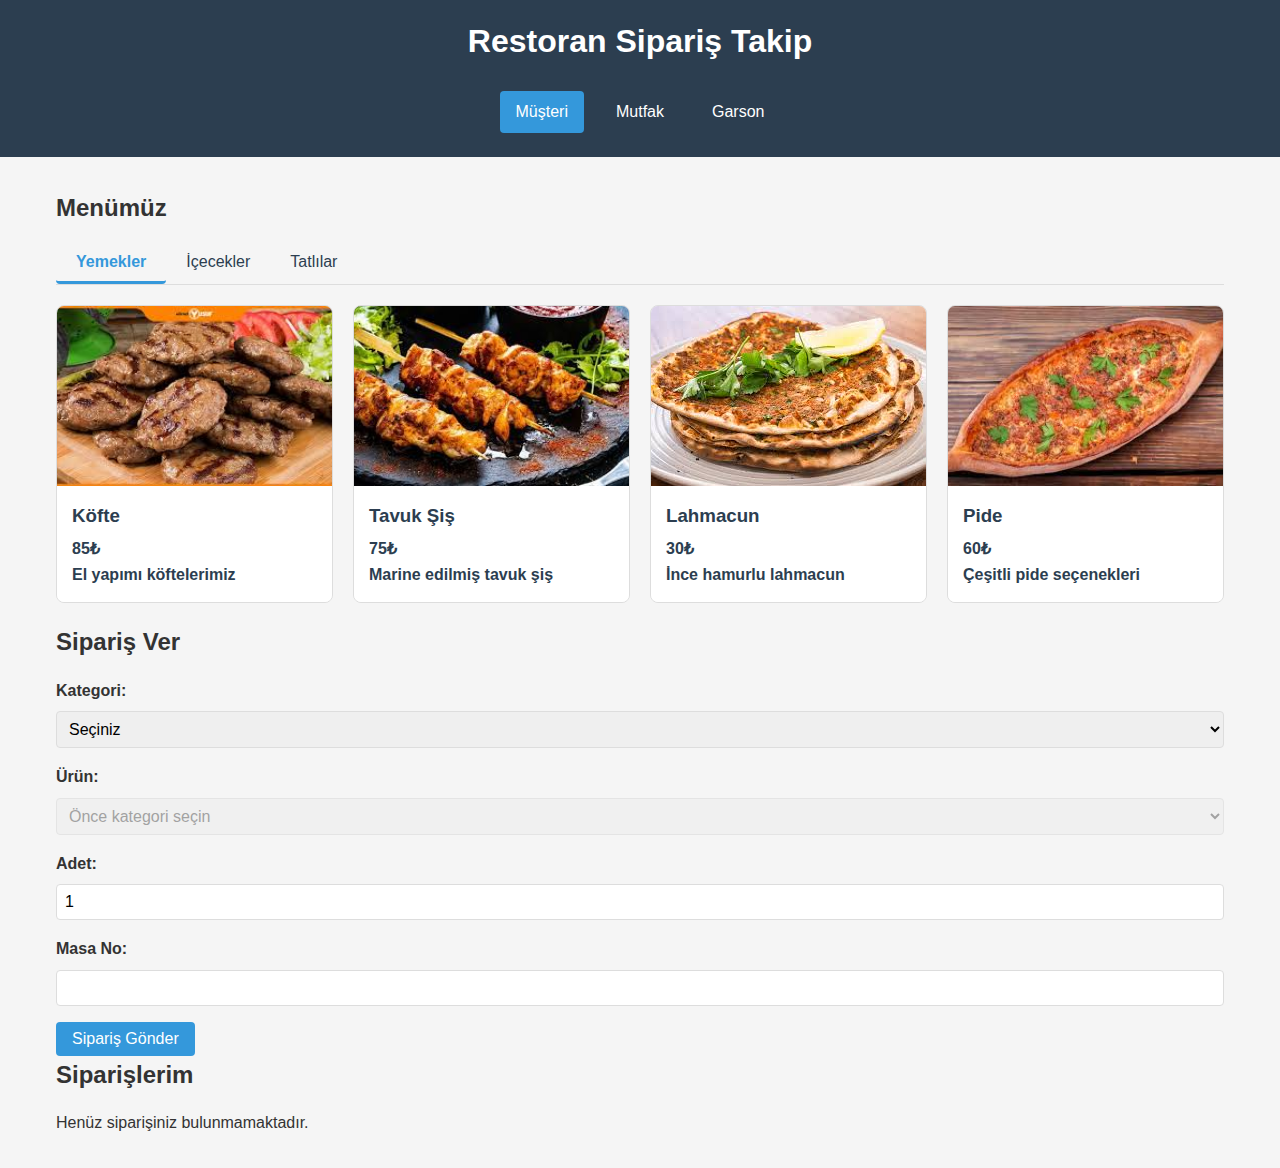
<file: restoran_siparis_sistemi/index.html>
<!DOCTYPE html>
<html lang="tr">
<head>
    <meta charset="UTF-8">
    <meta name="viewport" content="width=device-width, initial-scale=1.0">
    <title>Restoran - Müşteri Paneli</title>
    <link rel="stylesheet" href="style.css">
    <style>
        /* Ek menü stilleri */
        .menu-grid {
            display: grid;
            grid-template-columns: repeat(auto-fill, minmax(250px, 1fr));
            gap: 20px;
            margin: 20px 0;
        }
        
        .menu-item {
            border: 1px solid #ddd;
            border-radius: 8px;
            overflow: hidden;
            transition: transform 0.3s;
            cursor: pointer;
        }
        
        .menu-item:hover {
            transform: translateY(-5px);
            box-shadow: 0 5px 15px rgba(0,0,0,0.1);
        }
        
        .menu-item img {
            width: 100%;
            height: 180px;
            object-fit: cover;
            display: block;
        }
        
        .menu-item-info {
            padding: 15px;
            background: white;
        }
        
        .menu-item h3 {
            margin: 0 0 5px 0;
            color: var(--primary-color);
        }
        
        .menu-item p {
            margin: 0;
            color: var(--dark-color);
            font-weight: bold;
        }
        
        .tab-buttons {
            display: flex;
            margin-bottom: 20px;
            border-bottom: 1px solid #ddd;
        }
        
        .tab-button {
            padding: 10px 20px;
            background: none;
            border: none;
            cursor: pointer;
            font-size: 16px;
            color: var(--dark-color);
            border-bottom: 3px solid transparent;
        }
        
        .tab-button.active {
            border-bottom: 3px solid var(--secondary-color);
            color: var(--secondary-color);
            font-weight: bold;
        }
    </style>
</head>
<body>
    <header>
        <h1>Restoran Sipariş Takip</h1>
        <nav>
            <a href="index.html" class="active">Müşteri</a>
            <a href="mutfak.html">Mutfak</a>
            <a href="garson.html">Garson</a>
        </nav>
    </header>

    <main class="container">
        <section id="menu">
            <h2>Menümüz</h2>
            
            <div class="tab-buttons">
                <button class="tab-button active" data-category="yemekler">Yemekler</button>
                <button class="tab-button" data-category="icecekler">İçecekler</button>
                <button class="tab-button" data-category="tatlilar">Tatlılar</button>
            </div>
            
            <div class="menu-grid" id="menu-items">
                <!-- Menü öğeleri buraya eklenecek -->
            </div>
        </section>

        <section id="siparis-ver">
            <h2>Sipariş Ver</h2>
            <form id="siparis-formu">
                <div class="form-group">
                    <label for="kategori">Kategori:</label>
                    <select id="kategori" required>
                        <option value="">Seçiniz</option>
                        <option value="yemek">Yemek</option>
                        <option value="icecek">İçecek</option>
                        <option value="tatli">Tatlı</option>
                    </select>
                </div>
                
                <div class="form-group">
                    <label for="urun">Ürün:</label>
                    <select id="urun" required disabled>
                        <option value="">Önce kategori seçin</option>
                    </select>
                </div>
                
                <div class="form-group">
                    <label for="adet">Adet:</label>
                    <input type="number" id="adet" min="1" value="1" required>
                </div>
                
                <div class="form-group">
                    <label for="masa">Masa No:</label>
                    <input type="number" id="masa" min="1" max="20" required>
                </div>
                
                <button type="submit">Sipariş Gönder</button>
            </form>
        </section>

        <section id="siparislerim">
            <h2>Siparişlerim</h2>
            <div id="siparis-listesi" class="siparis-listesi">
                <!-- Siparişler buraya eklenecek -->
            </div>
        </section>
    </main>

    <script src="upp.js"></script>
    <script src="customer.js"></script>
    
    <script>
        // Menü verileri ve görseller
        const menuItems = {
            yemekler: [
                { 
                    id: 1, 
                    name: "Köfte", 
                    price: "85₺", 
                    image: "images/köfte.jpeg",
                    description: "El yapımı köftelerimiz"
                },
                { 
                    id: 2, 
                    name: "Tavuk Şiş", 
                    price: "75₺", 
                    image: "images/tavuk şiş.jpeg",
                    description: "Marine edilmiş tavuk şiş"
                },
                { 
                    id: 3, 
                    name: "Lahmacun", 
                    price: "30₺", 
                    image: "images/lahmacun.jpeg",
                    description: "İnce hamurlu lahmacun"
                },
                { 
                    id: 4, 
                    name: "Pide", 
                    price: "60₺", 
                    image: "images/pide.jpeg",
                    description: "Çeşitli pide seçenekleri"
                },
            ],
            icecekler: [
                { 
                    id: 6, 
                    name: "Ayran", 
                    price: "12₺", 
                    image: "images/ayran.jpeg",
                    description: "Ev yapımı ayran"
                },
                { 
                    id: 7, 
                    name: "Kola", 
                    price: "15₺", 
                    image: "images/kola.jpeg",
                    description: "Soğuk kola"
                },
                { 
                    id: 8, 
                    name: "Şalgam", 
                    price: "14₺", 
                    image: "images/şalgam.jpeg",
                    description: "Acılı/acişız şalgam"
                },
                { 
                    id: 9, 
                    name: "Ice tea", 
                    price: "16₺", 
                    image: "images/ice tea.jpeg",
                    description: "Soğuk buzlu çay"
                },
                { 
                    id: 10, 
                    name: "Sade soda", 
                    price: "10₺", 
                    image: "images/sade soda.jpeg",
                    description: "Doğal maden sodası"
                }
            ],
            tatlilar: [
                { 
                    id: 11, 
                    name: "Künefe", 
                    price: "50₺", 
                    image: "images/kunefe.jpeg",
                    description: "Tepside künefe"
                },
                { 
                    id: 12, 
                    name: "Antep baklava", 
                    price: "60₺", 
                    image: "images/baklava.jpeg",
                    description: "Gerçek Antep baklavası"
                },
                { 
                    id: 13, 
                    name: "San sebastian", 
                    price: "55₺", 
                    image: "images/san sebastian.jpeg",
                    description: "Çikolatalı kek"
                },
                { 
                    id: 14, 
                    name: "Sütlaç", 
                    price: "35₺", 
                    image: "images/sütlaç.jpeg",
                    description: "Ev yapımı sütlaç"
                },
                { 
                    id: 15, 
                    name: "Kazandibi", 
                    price: "40₺", 
                    image: "images/kazandibi.jpeg",
                    description: "Kremalı kazandibi"
                }
            ]
        };

        // Tab butonları ve menü yükleme
        const tabButtons = document.querySelectorAll('.tab-button');
        const menuItemsContainer = document.getElementById('menu-items');
        
        // İlk yüklemede yemekleri göster
        loadMenuItems('yemekler');
        
        // Tab butonlarına tıklama eventi
        tabButtons.forEach(button => {
            button.addEventListener('click', () => {
                // Tüm butonlardan active classını kaldır
                tabButtons.forEach(btn => btn.classList.remove('active'));
                // Tıklanana active classını ekle
                button.classList.add('active');
                // İlgili menüyü yükle
                const category = button.dataset.category;
                loadMenuItems(category);
            });
        });
        
        // Menü öğelerini yükleme fonksiyonu
        function loadMenuItems(category) {
            menuItemsContainer.innerHTML = '';
            
            menuItems[category].forEach(item => {
                const menuItem = document.createElement('div');
                menuItem.className = 'menu-item';
                menuItem.innerHTML = `
                    <img src="${item.image}" alt="${item.name}">
                    <div class="menu-item-info">
                        <h3>${item.name}</h3>
                        <p>${item.price}</p>
                        <p class="description">${item.description}</p>
                    </div>
                `;
                
                // Tıklama eventi - ürünü sipariş formuna ekler
                menuItem.addEventListener('click', () => {
                    document.getElementById('kategori').value = category.slice(0, -1); // 'yemekler' -> 'yemek'
                    document.getElementById('kategori').dispatchEvent(new Event('change'));
                    
                    // Ürün dropdown'ında ilgili ürünü seç
                    setTimeout(() => {
                        document.getElementById('urun').value = item.id;
                        document.getElementById('adet').focus();
                    }, 100);
                });
                
                menuItemsContainer.appendChild(menuItem);
            });
        }
    </script>
</body>
</html>
</file>
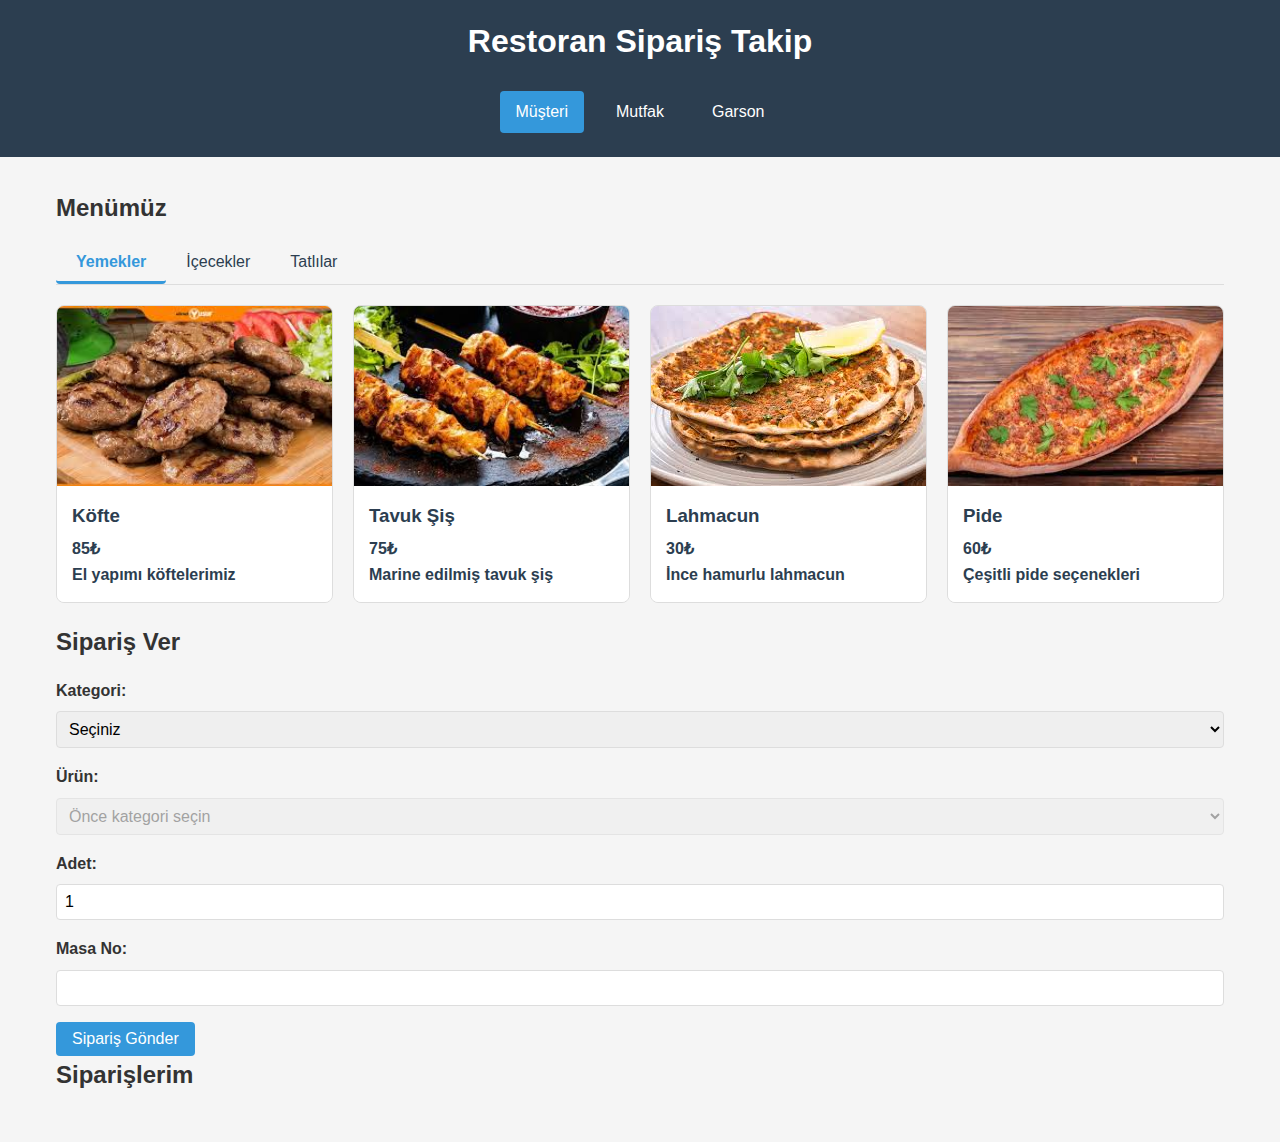
<file: restoran_siparis_sistemi/src/main/resources/static/index.html>
<!DOCTYPE html>
<html lang="tr">
<head>
    <meta charset="UTF-8">
    <meta name="viewport" content="width=device-width, initial-scale=1.0">
    <title>Restoran - Müşteri Paneli</title>
    <link rel="stylesheet" href="style.css">
    <style>
        /* Ek menü stilleri */
        .menu-grid {
            display: grid;
            grid-template-columns: repeat(auto-fill, minmax(250px, 1fr));
            gap: 20px;
            margin: 20px 0;
        }
        
        .menu-item {
            border: 1px solid #ddd;
            border-radius: 8px;
            overflow: hidden;
            transition: transform 0.3s;
            cursor: pointer;
        }
        
        .menu-item:hover {
            transform: translateY(-5px);
            box-shadow: 0 5px 15px rgba(0,0,0,0.1);
        }
        
        .menu-item img {
            width: 100%;
            height: 180px;
            object-fit: cover;
            display: block;
        }
        
        .menu-item-info {
            padding: 15px;
            background: white;
        }
        
        .menu-item h3 {
            margin: 0 0 5px 0;
            color: var(--primary-color);
        }
        
        .menu-item p {
            margin: 0;
            color: var(--dark-color);
            font-weight: bold;
        }
        
        .tab-buttons {
            display: flex;
            margin-bottom: 20px;
            border-bottom: 1px solid #ddd;
        }
        
        .tab-button {
            padding: 10px 20px;
            background: none;
            border: none;
            cursor: pointer;
            font-size: 16px;
            color: var(--dark-color);
            border-bottom: 3px solid transparent;
        }
        
        .tab-button.active {
            border-bottom: 3px solid var(--secondary-color);
            color: var(--secondary-color);
            font-weight: bold;
        }
    </style>
</head>
<body>
    <header>
        <h1>Restoran Sipariş Takip</h1>
        <nav>
            <a href="index.html" class="active">Müşteri</a>
            <a href="mutfak.html">Mutfak</a>
            <a href="garson.html">Garson</a>
        </nav>
    </header>

    <main class="container">
        <section id="menu">
            <h2>Menümüz</h2>
            
            <div class="tab-buttons">
                <button class="tab-button active" data-category="yemekler">Yemekler</button>
                <button class="tab-button" data-category="icecekler">İçecekler</button>
                <button class="tab-button" data-category="tatlilar">Tatlılar</button>
            </div>
            
            <div class="menu-grid" id="menu-items">
                
            </div>
        </section>

        <section id="siparis-ver">
            <h2>Sipariş Ver</h2>
            <form id="siparis-formu">
                <div class="form-group">
                    <label for="kategori">Kategori:</label>
                    <select id="kategori" required>
                        <option value="">Seçiniz</option>
                        <option value="yemek">Yemek</option>
                        <option value="icecek">İçecek</option>
                        <option value="tatli">Tatlı</option>
                    </select>
                </div>
                
                <div class="form-group">
                    <label for="urun">Ürün:</label>
                    <select id="urun" required disabled>
                        <option value="">Önce kategori seçin</option>
                    </select>
                </div>
                
                <div class="form-group">
                    <label for="adet">Adet:</label>
                    <input type="number" id="adet" min="1" value="1" required>
                </div>
                
                <div class="form-group">
                    <label for="masa">Masa No:</label>
                    <input type="number" id="masa" min="1" max="20" required>
                </div>
                
                <button type="submit">Sipariş Gönder</button>
            </form>
        </section>

        <section id="siparislerim">
            <h2>Siparişlerim</h2>
            <div id="siparis-listesi" class="siparis-listesi">
                <!-- Siparişler buraya eklenecek -->
            </div>
        </section>
    </main>

    <script src="upp.js"></script>
    <script src="customer.js"></script>
    
    <script>
        // Menü verileri ve görseller
        const menuItems = {
            yemekler: [
                { 
                    id: 1, 
                    name: "Köfte", 
                    price: "85₺", 
                    image: "images/köfte.jpeg",
                    description: "El yapımı köftelerimiz"
                },
                { 
                    id: 2, 
                    name: "Tavuk Şiş", 
                    price: "75₺", 
                    image: "images/tavuk şiş.jpeg",
                    description: "Marine edilmiş tavuk şiş"
                },
                { 
                    id: 3, 
                    name: "Lahmacun", 
                    price: "30₺", 
                    image: "images/lahmacun.jpeg",
                    description: "İnce hamurlu lahmacun"
                },
                { 
                    id: 4, 
                    name: "Pide", 
                    price: "60₺", 
                    image: "images/pide.jpeg",
                    description: "Çeşitli pide seçenekleri"
                },
            ],
            icecekler: [
                { 
                    id: 6, 
                    name: "Ayran", 
                    price: "12₺", 
                    image: "images/ayran.jpeg",
                    description: "Ev yapımı ayran"
                },
                { 
                    id: 7, 
                    name: "Kola", 
                    price: "15₺", 
                    image: "images/kola.jpeg",
                    description: "Soğuk kola"
                },
                { 
                    id: 8, 
                    name: "Şalgam", 
                    price: "14₺", 
                    image: "images/şalgam.jpeg",
                    description: "Acılı/acişız şalgam"
                },
                { 
                    id: 9, 
                    name: "Ice tea", 
                    price: "16₺", 
                    image: "images/ice tea.jpeg",
                    description: "Soğuk buzlu çay"
                },
                { 
                    id: 10, 
                    name: "Sade soda", 
                    price: "10₺", 
                    image: "images/sade soda.jpeg",
                    description: "Doğal maden sodası"
                }
            ],
            tatlilar: [
                { 
                    id: 11, 
                    name: "Künefe", 
                    price: "50₺", 
                    image: "images/kunefe.jpeg",
                    description: "Tepside künefe"
                },
                { 
                    id: 12, 
                    name: "Antep baklava", 
                    price: "60₺", 
                    image: "images/baklava.jpeg",
                    description: "Gerçek Antep baklavası"
                },
                { 
                    id: 13, 
                    name: "San sebastian", 
                    price: "55₺", 
                    image: "images/san sebastian.jpeg",
                    description: "Çikolatalı kek"
                },
                { 
                    id: 14, 
                    name: "Sütlaç", 
                    price: "35₺", 
                    image: "images/sütlaç.jpeg",
                    description: "Ev yapımı sütlaç"
                },
                { 
                    id: 15, 
                    name: "Kazandibi", 
                    price: "40₺", 
                    image: "images/kazandibi.jpeg",
                    description: "Kremalı kazandibi"
                }
            ]
        };

        // Tab butonları ve menü yükleme
        const tabButtons = document.querySelectorAll('.tab-button');
        const menuItemsContainer = document.getElementById('menu-items');
        
        // İlk yüklemede yemekleri göster
        loadMenuItems('yemekler');
        
        // Tab butonlarına tıklama eventi
        tabButtons.forEach(button => {
            button.addEventListener('click', () => {
                // Tüm butonlardan active classını kaldır
                tabButtons.forEach(btn => btn.classList.remove('active'));
                // Tıklanana active classını ekle
                button.classList.add('active');
                // İlgili menüyü yükle
                const category = button.dataset.category;
                loadMenuItems(category);
            });
        });
        
        // Menü öğelerini yükleme fonksiyonu
        function loadMenuItems(category) {
            menuItemsContainer.innerHTML = '';
            
            menuItems[category].forEach(item => {
                const menuItem = document.createElement('div');
                menuItem.className = 'menu-item';
                menuItem.innerHTML = `
                    <img src="${item.image}" alt="${item.name}">
                    <div class="menu-item-info">
                        <h3>${item.name}</h3>
                        <p>${item.price}</p>
                        <p class="description">${item.description}</p>
                    </div>
                `;
                
                // Tıklama eventi - ürünü sipariş formuna ekler
                menuItem.addEventListener('click', () => {
                    document.getElementById('kategori').value = category.slice(0, -1); // 'yemekler' -> 'yemek'
                    document.getElementById('kategori').dispatchEvent(new Event('change'));
                    
                    // Ürün dropdown'ında ilgili ürünü seç
                    setTimeout(() => {
                        document.getElementById('urun').value = item.id;
                        document.getElementById('adet').focus();
                    }, 100);
                });
                
                menuItemsContainer.appendChild(menuItem);
            });
        }
    </script>
</body>
</html>
</file>
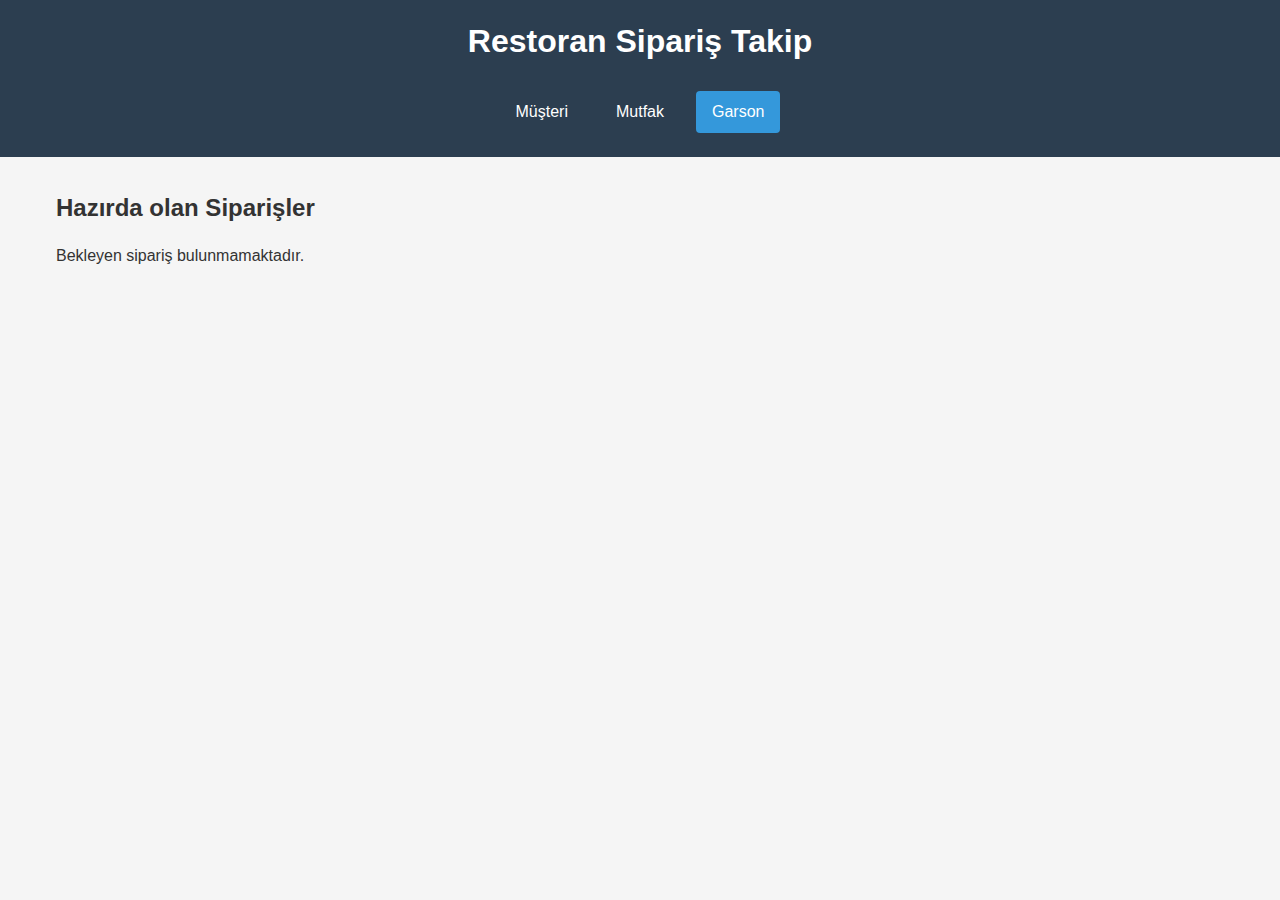
<file: restoran_siparis_sistemi/garson.html>
<!DOCTYPE html>
<html lang="tr">
<head>
    <meta charset="UTF-8">
    <meta name="viewport" content="width=device-width, initial-scale=1.0">
    <title>Restoran - Garson Paneli</title>
    <link rel="stylesheet" href="style.css">
</head>
<body>
    <header>
        <h1>Restoran Sipariş Takip</h1>
        <nav>
            <a href="index.html">Müşteri</a>
            <a href="mutfak.html">Mutfak</a>
            <a href="garson.html" class="active">Garson</a>
        </nav>
    </header>

    <main class="container">
        <h2>Hazırda olan Siparişler</h2>
        <div id="garson-siparisleri" class="siparis-listesi">
            <!-- Hazır siparişler buraya eklenecek -->
        </div>
    </main>

    <script src="upp.js"></script>
    <script src="waiter.js"></script>
</body>
</html>
</file>
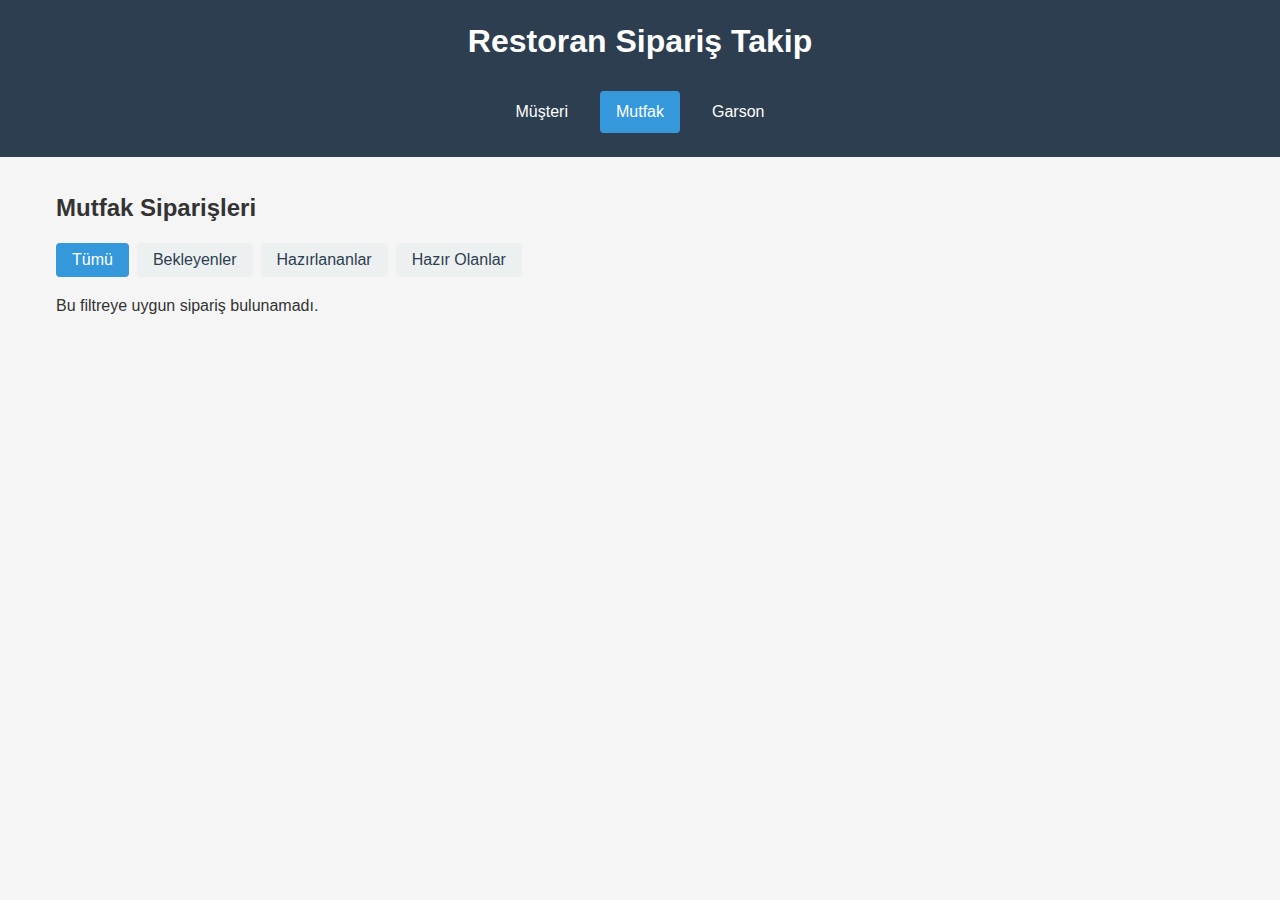
<file: restoran_siparis_sistemi/mutfak.html>
<!DOCTYPE html>
<html lang="tr">
<head>
    <meta charset="UTF-8">
    <meta name="viewport" content="width=device-width, initial-scale=1.0">
    <title>Restoran - Mutfak Paneli</title>
    <link rel="stylesheet" href="style.css">
</head>
<body>
    <header>
        <h1>Restoran Sipariş Takip</h1>
        <nav>
            <a href="index.html">Müşteri</a>
            <a href="mutfak.html" class="active">Mutfak</a>
            <a href="garson.html">Garson</a>
        </nav>
    </header>

    <main class="container">
        <h2>Mutfak Siparişleri</h2>
        <div class="filtreler">
            <button class="filtre-btn active" data-durum="tumu">Tümü</button>
            <button class="filtre-btn" data-durum="bekliyor">Bekleyenler</button>
            <button class="filtre-btn" data-durum="hazirlaniyor">Hazırlananlar</button>
            <button class="filtre-btn" data-durum="hazir">Hazır Olanlar</button>
        </div>

        <div id="mutfak-siparisleri" class="siparis-listesi">
            <!-- Mutfak siparişleri buraya eklenecek -->
        </div>
    </main>

    <script src="upp.js"></script>
    <script src="kitchen.js"></script>
</body>
</html>
</file>
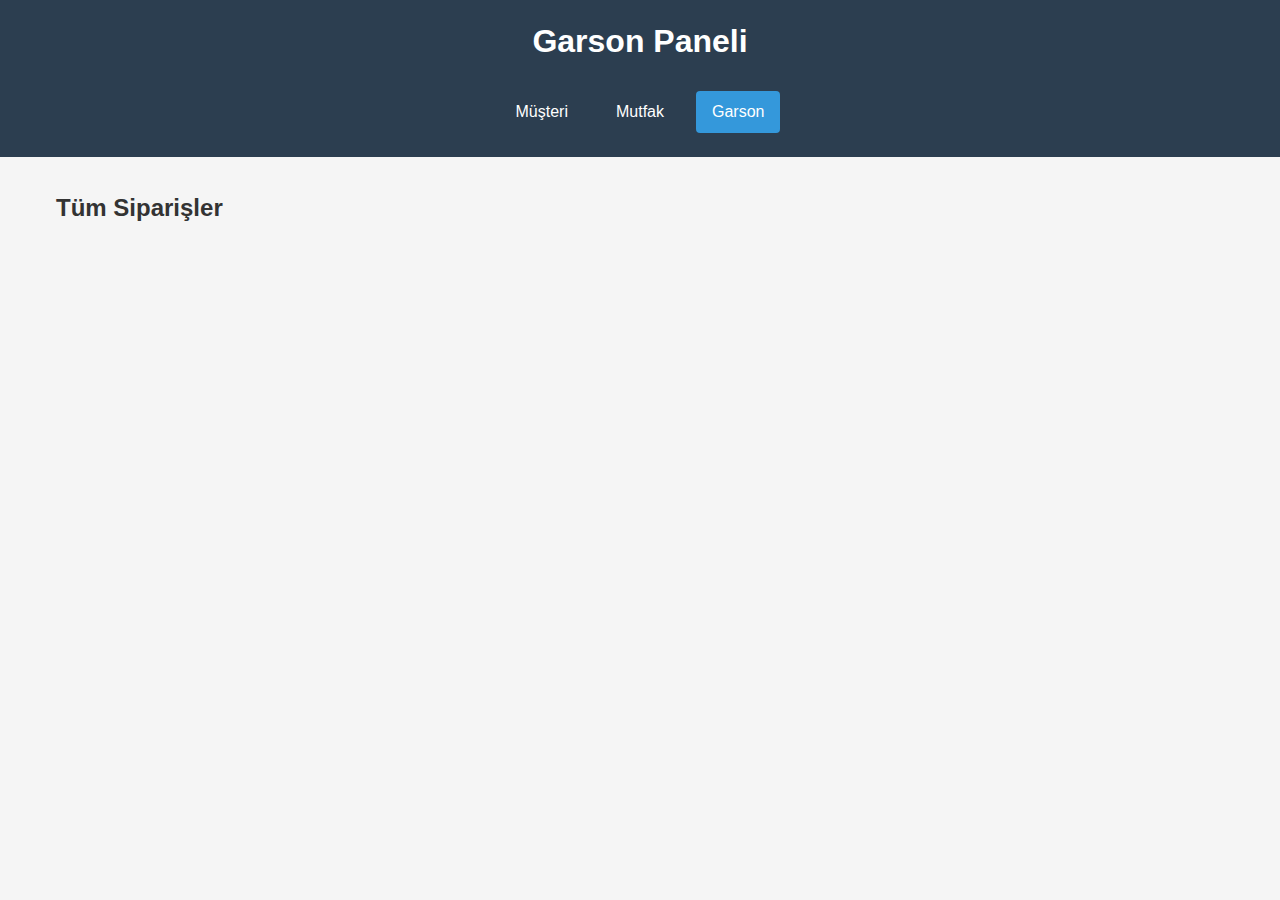
<file: restoran_siparis_sistemi/src/main/resources/static/garson.html>
<!DOCTYPE html>
<html lang="tr">
<head>
    <meta charset="UTF-8">
    <title>Garson Paneli</title>
    <link rel="stylesheet" href="style.css">
</head>
<body>

<header>
    <h1>Garson Paneli</h1>
    <nav>
        <a href="index.html">Müşteri</a>
        <a href="mutfak.html">Mutfak</a>
        <a href="garson.html" class="active">Garson</a>
    </nav>
</header>

<main class="container">
    <h2>Tüm Siparişler</h2>
    <div id="garson-siparis-listesi" class="siparis-listesi">
        <!-- Siparişler buraya dinamik olarak eklenecek -->
    </div>
</main>

<script src="waiter.js"></script>

</body>
</html>
</file>
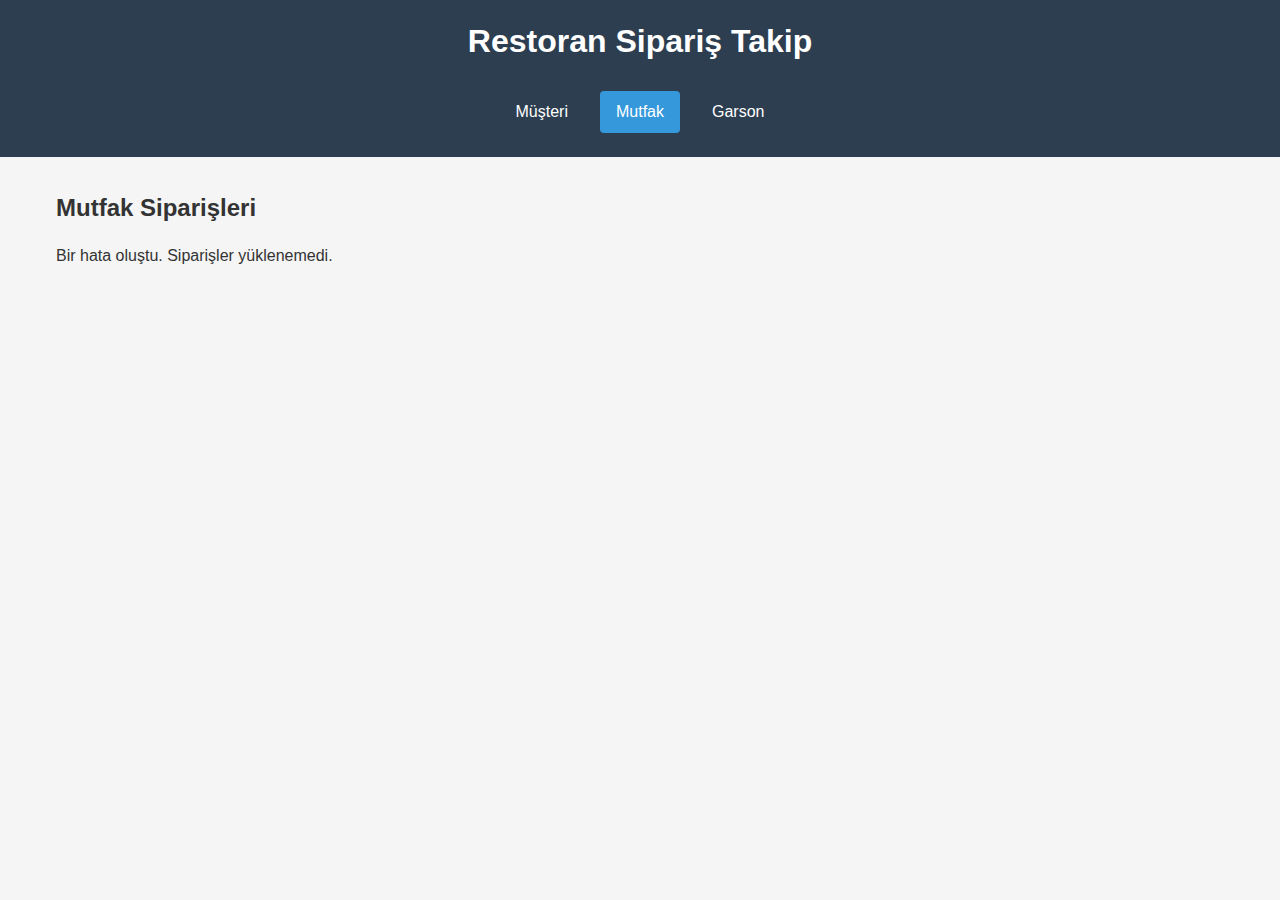
<file: restoran_siparis_sistemi/src/main/resources/static/mutfak.html>
<!DOCTYPE html>
<html lang="tr">
<head>
    <meta charset="UTF-8">
    <meta name="viewport" content="width=device-width, initial-scale=1.0">
    <title>Restoran - Mutfak Paneli</title>
    <link rel="stylesheet" href="style.css">
</head>
<body>
    <header>
        <h1>Restoran Sipariş Takip</h1>
        <nav>
            <a href="index.html">Müşteri</a>
            <a href="mutfak.html" class="active">Mutfak</a>
            <a href="garson.html">Garson</a>
        </nav>
    </header>

    <main class="container">
        <h2>Mutfak Siparişleri</h2>

        <div id="mutfak-siparisleri" class="siparis-listesi">
            <!-- Siparişler buraya eklenecek -->
        </div>
    </main>

    <script src="kitchen.js"></script>
</body>
</html>
</file>
<file: restoran_siparis_sistemi/style.css>
/* Temel Stiller */
:root {
    --primary-color: #2c3e50;
    --secondary-color: #3498db;
    --success-color: #27ae60;
    --warning-color: #f39c12;
    --danger-color: #e74c3c;
    --light-color: #ecf0f1;
    --dark-color: #2c3e50;
}

* {
    margin: 0;
    padding: 0;
    box-sizing: border-box;
}

body {
    font-family: 'Segoe UI', Tahoma, Geneva, Verdana, sans-serif;
    line-height: 1.6;
    background-color: #f5f5f5;
    color: #333;
}

header {
    background-color: var(--primary-color);
    color: white;
    padding: 1rem;
    text-align: center;
}

nav {
    display: flex;
    justify-content: center;
    background-color: var(--dark-color);
    padding: 0.5rem;
}

nav a {
    color: white;
    text-decoration: none;
    padding: 0.5rem 1rem;
    margin: 0 0.5rem;
    border-radius: 4px;
    transition: background-color 0.3s;
}

nav a:hover, nav a.active {
    background-color: var(--secondary-color);
}

.container {
    max-width: 1200px;
    margin: 2rem auto;
    padding: 0 1rem;
}

h1, h2, h3 {
    margin-bottom: 1rem;
}

/* Form Stilleri */
.form-group {
    margin-bottom: 1rem;
}

label {
    display: block;
    margin-bottom: 0.5rem;
    font-weight: bold;
}

input, select {
    width: 100%;
    padding: 0.5rem;
    border: 1px solid #ddd;
    border-radius: 4px;
    font-size: 1rem;
}

button {
    background-color: var(--secondary-color);
    color: white;
    border: none;
    padding: 0.5rem 1rem;
    border-radius: 4px;
    cursor: pointer;
    font-size: 1rem;
    transition: background-color 0.3s;
}

button:hover {
    background-color: #2980b9;
}

/* Sipariş Listesi */
.siparis-listesi {
    display: grid;
    grid-template-columns: repeat(auto-fill, minmax(300px, 1fr));
    gap: 1rem;
    margin-top: 1rem;
}

.siparis-karti {
    background-color: white;
    border-radius: 8px;
    padding: 1rem;
    box-shadow: 0 2px 4px rgba(0, 0, 0, 0.1);
    position: relative;
}

.siparis-karti h3 {
    color: var(--primary-color);
}

.siparis-karti .masa {
    position: absolute;
    top: 1rem;
    right: 1rem;
    background-color: var(--primary-color);
    color: white;
    width: 30px;
    height: 30px;
    border-radius: 50%;
    display: flex;
    align-items: center;
    justify-content: center;
    font-weight: bold;
}

.siparis-karti .durum {
    display: inline-block;
    padding: 0.25rem 0.5rem;
    border-radius: 4px;
    font-size: 0.8rem;
    margin-top: 0.5rem;
}

.durum-bekliyor {
    background-color: var(--warning-color);
    color: white;
}

.durum-hazirlaniyor {
    background-color: var(--secondary-color);
    color: white;
}

.durum-hazir {
    background-color: var(--success-color);
    color: white;
}

.durum-teslim-edildi {
    background-color: var(--dark-color);
    color: white;
}

.aksiyon-butonlari {
    margin-top: 1rem;
    display: flex;
    gap: 0.5rem;
}

.aksiyon-butonlari button {
    flex: 1;
    padding: 0.3rem;
    font-size: 0.8rem;
}

.filtreler {
    display: flex;
    gap: 0.5rem;
    margin-bottom: 1rem;
}

.filtre-btn {
    background-color: var(--light-color);
    color: var(--dark-color);
}

.filtre-btn.active {
    background-color: var(--secondary-color);
    color: white;
}

/* Responsive Tasarım */
@media (max-width: 768px) {
    .siparis-listesi {
        grid-template-columns: 1fr;
    }
}
</file>
<file: restoran_siparis_sistemi/src/main/resources/static/style.css>
/* Temel Stiller */
:root {
    --primary-color: #2c3e50;
    --secondary-color: #3498db;
    --success-color: #27ae60;
    --warning-color: #f39c12;
    --danger-color: #e74c3c;
    --light-color: #ecf0f1;
    --dark-color: #2c3e50;
}

* {
    margin: 0;
    padding: 0;
    box-sizing: border-box;
}

body {
    font-family: 'Segoe UI', Tahoma, Geneva, Verdana, sans-serif;
    line-height: 1.6;
    background-color: #f5f5f5;
    color: #333;
}

header {
    background-color: var(--primary-color);
    color: white;
    padding: 1rem;
    text-align: center;
}

nav {
    display: flex;
    justify-content: center;
    background-color: var(--dark-color);
    padding: 0.5rem;
}

nav a {
    color: white;
    text-decoration: none;
    padding: 0.5rem 1rem;
    margin: 0 0.5rem;
    border-radius: 4px;
    transition: background-color 0.3s;
}

nav a:hover, nav a.active {
    background-color: var(--secondary-color);
}

.container {
    max-width: 1200px;
    margin: 2rem auto;
    padding: 0 1rem;
}

h1, h2, h3 {
    margin-bottom: 1rem;
}

/* Form Stilleri */
.form-group {
    margin-bottom: 1rem;
}

label {
    display: block;
    margin-bottom: 0.5rem;
    font-weight: bold;
}

input, select {
    width: 100%;
    padding: 0.5rem;
    border: 1px solid #ddd;
    border-radius: 4px;
    font-size: 1rem;
}

button {
    background-color: var(--secondary-color);
    color: white;
    border: none;
    padding: 0.5rem 1rem;
    border-radius: 4px;
    cursor: pointer;
    font-size: 1rem;
    transition: background-color 0.3s;
}

button:hover {
    background-color: #2980b9;
}

/* Sipariş Listesi */
.siparis-listesi {
    display: grid;
    grid-template-columns: repeat(auto-fill, minmax(300px, 1fr));
    gap: 1rem;
    margin-top: 1rem;
}

.siparis-karti {
    background-color: white;
    border-radius: 8px;
    padding: 1rem;
    box-shadow: 0 2px 4px rgba(0, 0, 0, 0.1);
    position: relative;
}

.siparis-karti h3 {
    color: var(--primary-color);
}

.siparis-karti .masa {
    position: absolute;
    top: 1rem;
    right: 1rem;
    background-color: var(--primary-color);
    color: white;
    width: 30px;
    height: 30px;
    border-radius: 50%;
    display: flex;
    align-items: center;
    justify-content: center;
    font-weight: bold;
}

.siparis-karti .durum {
    display: inline-block;
    padding: 0.25rem 0.5rem;
    border-radius: 4px;
    font-size: 0.8rem;
    margin-top: 0.5rem;
}

.durum-bekliyor {
    background-color: var(--warning-color);
    color: white;
}

.durum-hazirlaniyor {
    background-color: var(--secondary-color);
    color: white;
}

.durum-hazir {
    background-color: var(--success-color);
    color: white;
}

.durum-teslim-edildi {
    background-color: var(--dark-color);
    color: white;
}

.aksiyon-butonlari {
    margin-top: 1rem;
    display: flex;
    gap: 0.5rem;
}

.aksiyon-butonlari button {
    flex: 1;
    padding: 0.3rem;
    font-size: 0.8rem;
}

.filtreler {
    display: flex;
    gap: 0.5rem;
    margin-bottom: 1rem;
}

.filtre-btn {
    background-color: var(--light-color);
    color: var(--dark-color);
}

.filtre-btn.active {
    background-color: var(--secondary-color);
    color: white;
}

/* Responsive Tasarım */
@media (max-width: 768px) {
    .siparis-listesi {
        grid-template-columns: 1fr;
    }
}
</file>
